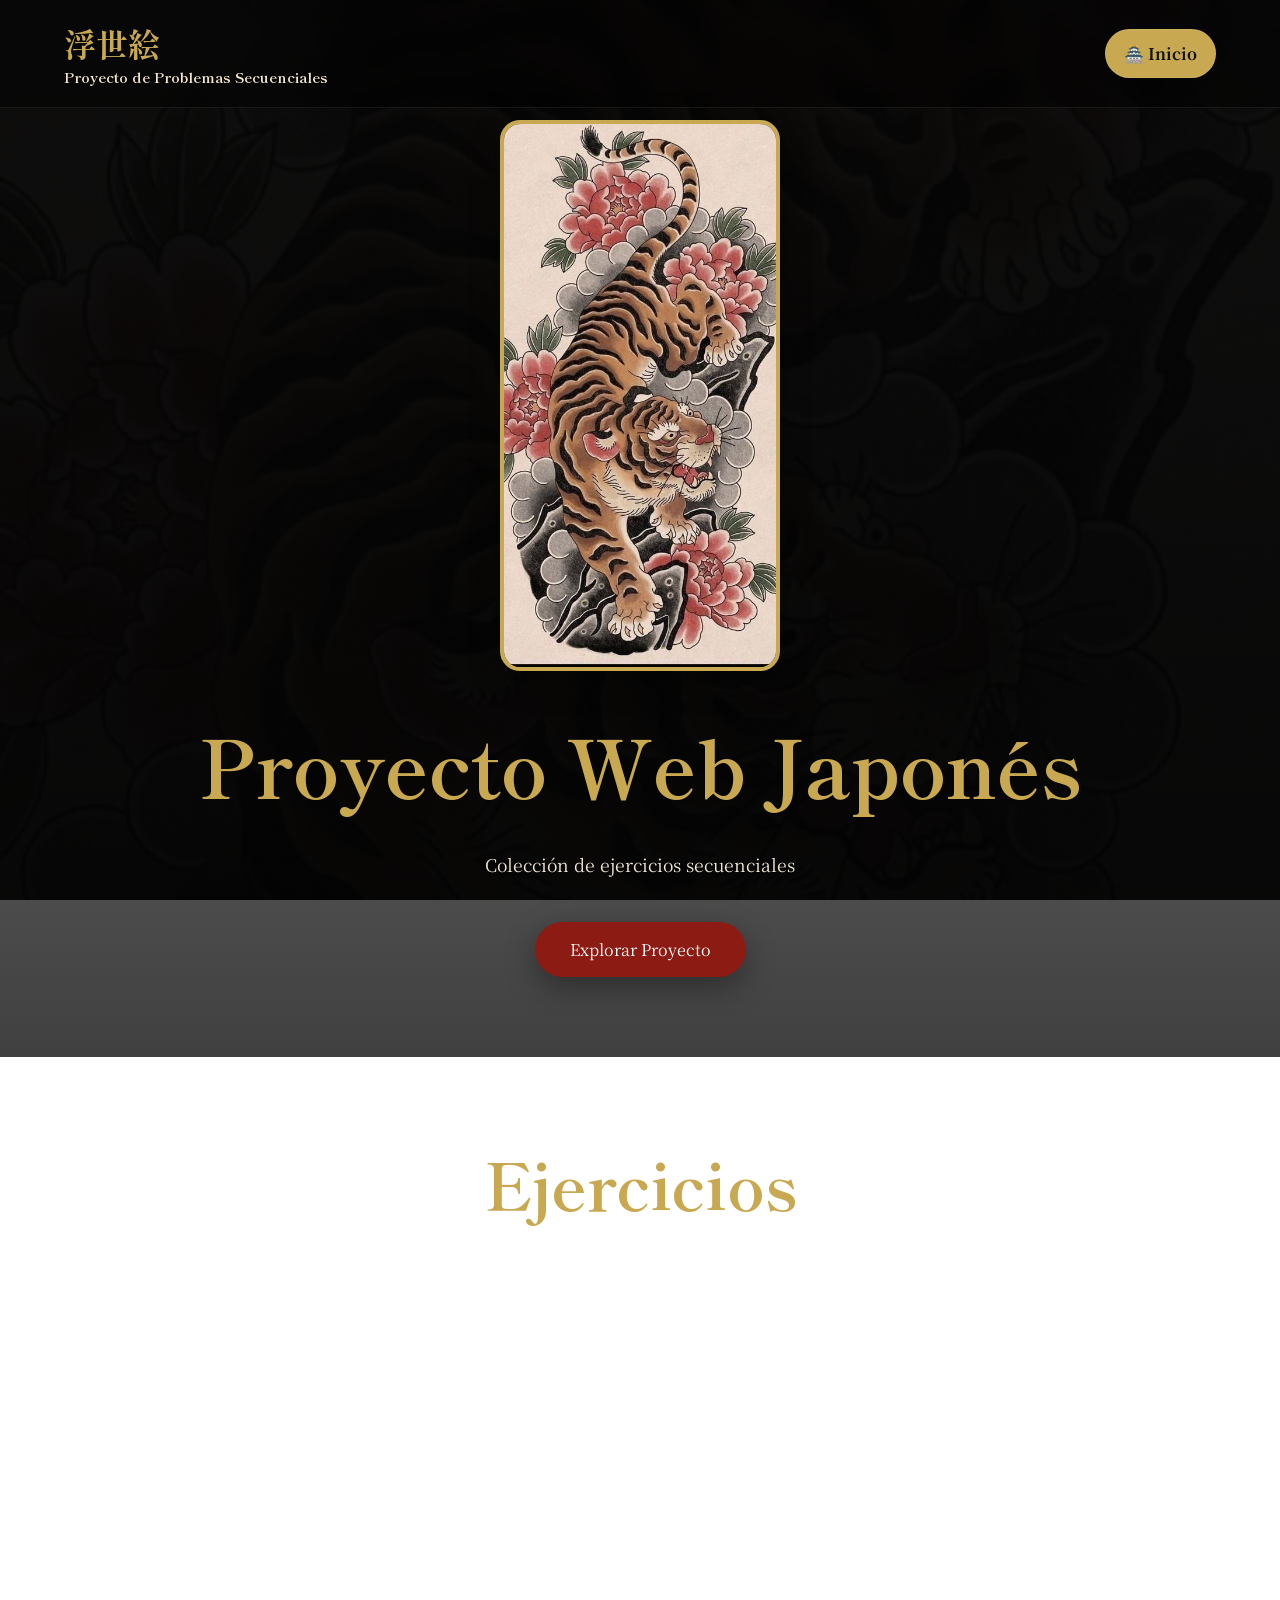
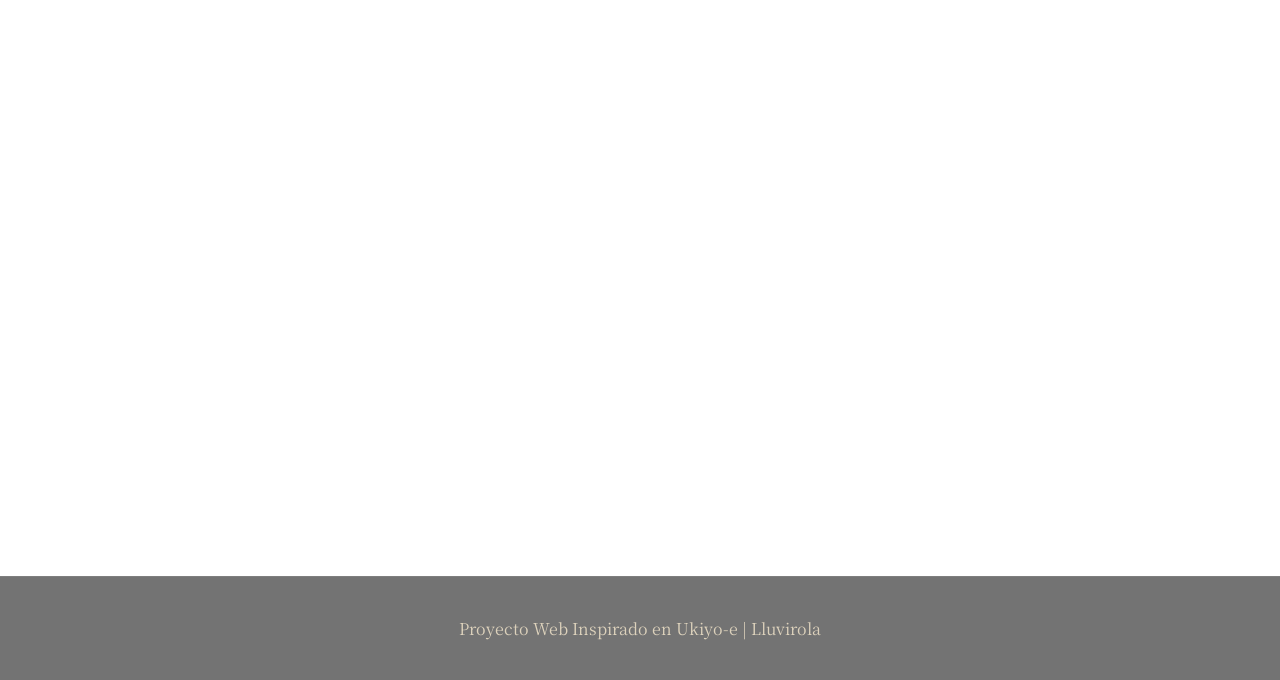
<file: Proyecto_Lluvirol/index.html>
<!DOCTYPE html>
<html lang="es">

<head>

    <meta charset="UTF-8">

    <meta
        name="viewport"
        content="width=device-width, initial-scale=1.0"
    >

    <title>
        Ukiyo-e | Proyecto Secuenciales
    </title>

    <link
        rel="stylesheet"
        href="./styles/styles.css"
    >

</head>

<body>

    <!-- =========================
            HEADER
    ========================== -->

    <header>

        <nav>

            <div class="logo">

                浮世絵
                <span>
                    Proyecto de Problemas Secuenciales
                </span>

            </div>

            <div class="menu">

                <a
                    href="index.html"
                    class="home-btn"
                >
                    🏯 Inicio
                </a>

            </div>

        </nav>

    </header>

    <!-- =========================
            HERO
    ========================== -->

    <section class="hero">

        <div class="overlay"></div>

        <div class="hero-content">

            <img
                src="./images/tigri.jpg"
                alt="Tiger Ukiyo-e"
                class="tiger"
            >

            <h1>
                Proyecto Web Japonés
            </h1>

            <p>

                Colección de ejercicios secuenciales

            </p>

            <a
                href="#proyectos"
                class="btn"
            >
                Explorar Proyecto
            </a>

        </div>

    </section>

    <!-- =========================
            CARDS
    ========================== -->

    <section
        class="container"
        id="proyectos"
    >

        <div class="section-title">

            <h2>
                Ejercicios
            </h2>

        </div>

        <div class="cards">

            <div class="card">
                <h3>2.10</h3>
                <p>
                    Pago de agua CONAGUA
                </p>

                <a href="./secuenciales/pagina1.html">
                    Entrar →
                </a>
            </div>

            <div class="card">
                <h3>2.11</h3>
                <p>
                    Pago de energía eléctrica
                </p>

                <a href="./secuenciales/pagina2.html">
                    Entrar →
                </a>
            </div>

            <div class="card">
                <h3>2.12</h3>
                <p>
                    Descuento e IVA
                </p>

                <a href="./secuenciales/pagina3.html">
                    Entrar →
                </a>
            </div>

            <div class="card">
                <h3>2.13</h3>
                <p>
                    Ahorro anual
                </p>

                <a href="./secuenciales/pagina4.html">
                    Entrar →
                </a>
            </div>

            <div class="card">
                <h3>2.14</h3>
                <p>
                    Monto de cheque
                </p>

                <a href="./secuenciales/pagina5.html">
                    Entrar →
                </a>
            </div>

            <div class="card">
                <h3>2.15</h3>
                <p>
                    Potencia eléctrica
                </p>

                <a href="./secuenciales/pagina6.html">
                    Entrar →
                </a>
            </div>

            <div class="card">
                <h3>2.16</h3>
                <p>
                    Área del cuadrado
                </p>

                <a href="./secuenciales/pagina7.html">
                    Entrar →
                </a>
            </div>

            <div class="card">
                <h3>2.17</h3>
                <p>
                    Promedio ponderado
                </p>

                <a href="./secuenciales/pagina8.html">
                    Entrar →
                </a>
            </div>

            <div class="card">
                <h3>2.18</h3>
                <p>
                    Tiempo vivido
                </p>

                <a href="./secuenciales/pagina9.html">
                    Entrar →
                </a>
            </div>

            <div class="card">
                <h3>2.19</h3>
                <p>
                    Llamada telefónica
                </p>

                <a href="./secuenciales/pagina10.html">
                    Entrar →
                </a>
            </div>

            <div class="card">
                <h3>2.20</h3>
                <p>
                     Cobro de hospedaje
                     del hotel Cama Arena.
                </p>

                <a href="./secuenciales/pagina11.html">
                    Entrar →
                </a>
            </div>
        </div>

    </section>

    <!-- =========================
            FOOTER
    ========================== -->

    <footer>

        <p>

            Proyecto Web Inspirado en Ukiyo-e
            | Lluvirola

        </p>

    </footer>

</body>

</html>
</file>
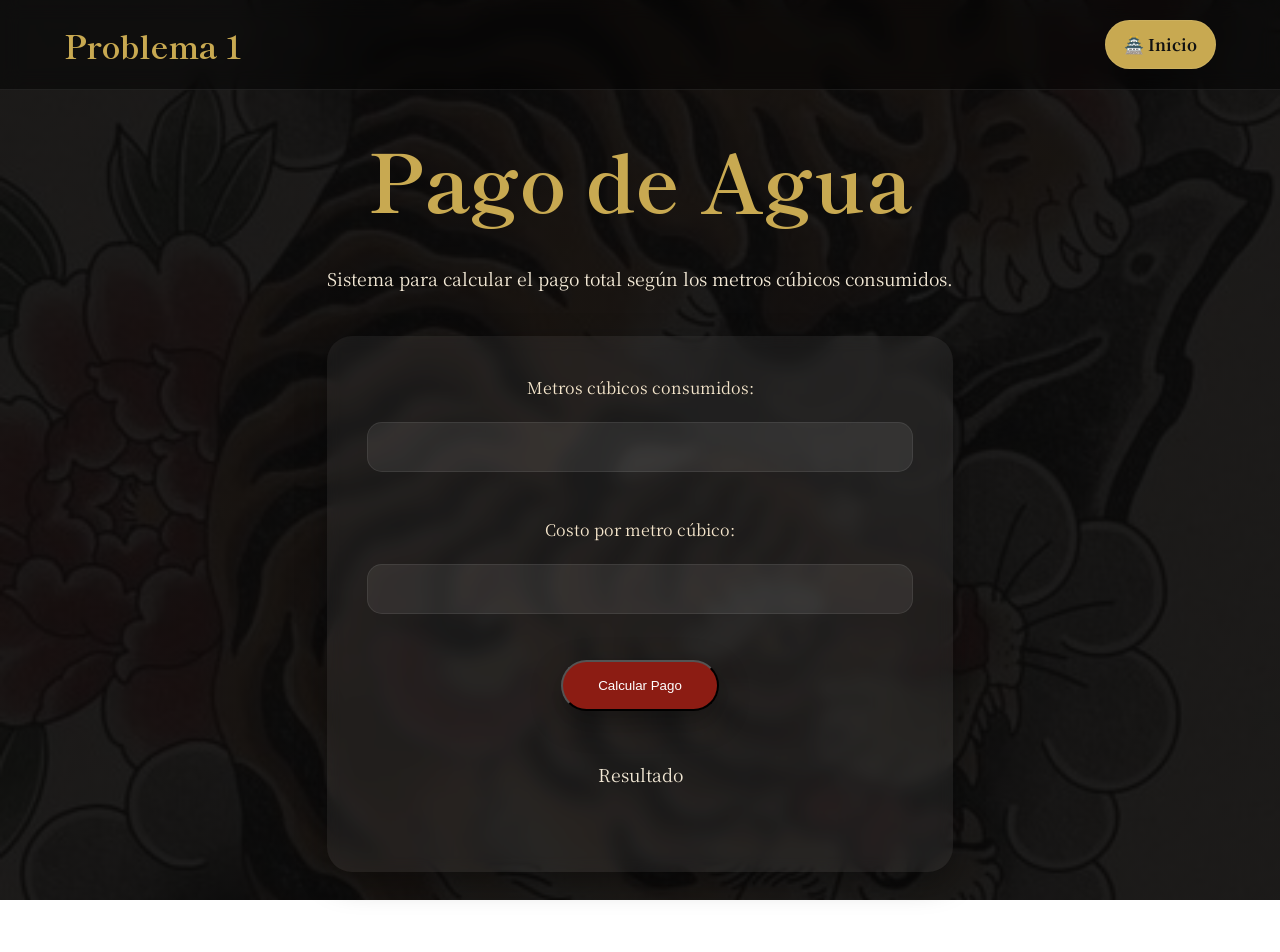
<file: Proyecto_Lluvirol/secuenciales/pagina1.html>
<!DOCTYPE html>
<html lang="es">

<head>
    <meta charset="UTF-8">
    <meta name="viewport" content="width=device-width, initial-scale=1.0">
    <title>CONAGUA</title>
    <link rel="stylesheet" href="../styles/styles.css">
</head>

<body>
    <header>
        <nav>
            <div class="logo"> Problema 1 </div>
            <div class="menu">
                <a href="../index.html" class="home-btn">🏯 Inicio</a>
            </div>
        </nav>

    </header>
    <section class="hero">
        <div class="hero-content">
            <h1>Pago de Agua</h1>
            <p>
                Sistema para calcular el pago total
                según los metros cúbicos consumidos.
            </p>
            <div class="box">
                <label for="metros">Metros cúbicos consumidos:</label>
                <br><br>
                <input type="text" id="metros">
                <br><br><br>
                <label for="costo">Costo por metro cúbico:</label>
                <br><br>
                <input type="text" id="costo">
                <br><br><br>
                <button onclick="agua()" class="btn">Calcular Pago</button>
                <br><br><br>
                <p id="resul">Resultado</p>
            </div>
        </div>
    </section>
    <script src="../scripts/pagina1.js" defer></script>

</body>
</html>
</file>
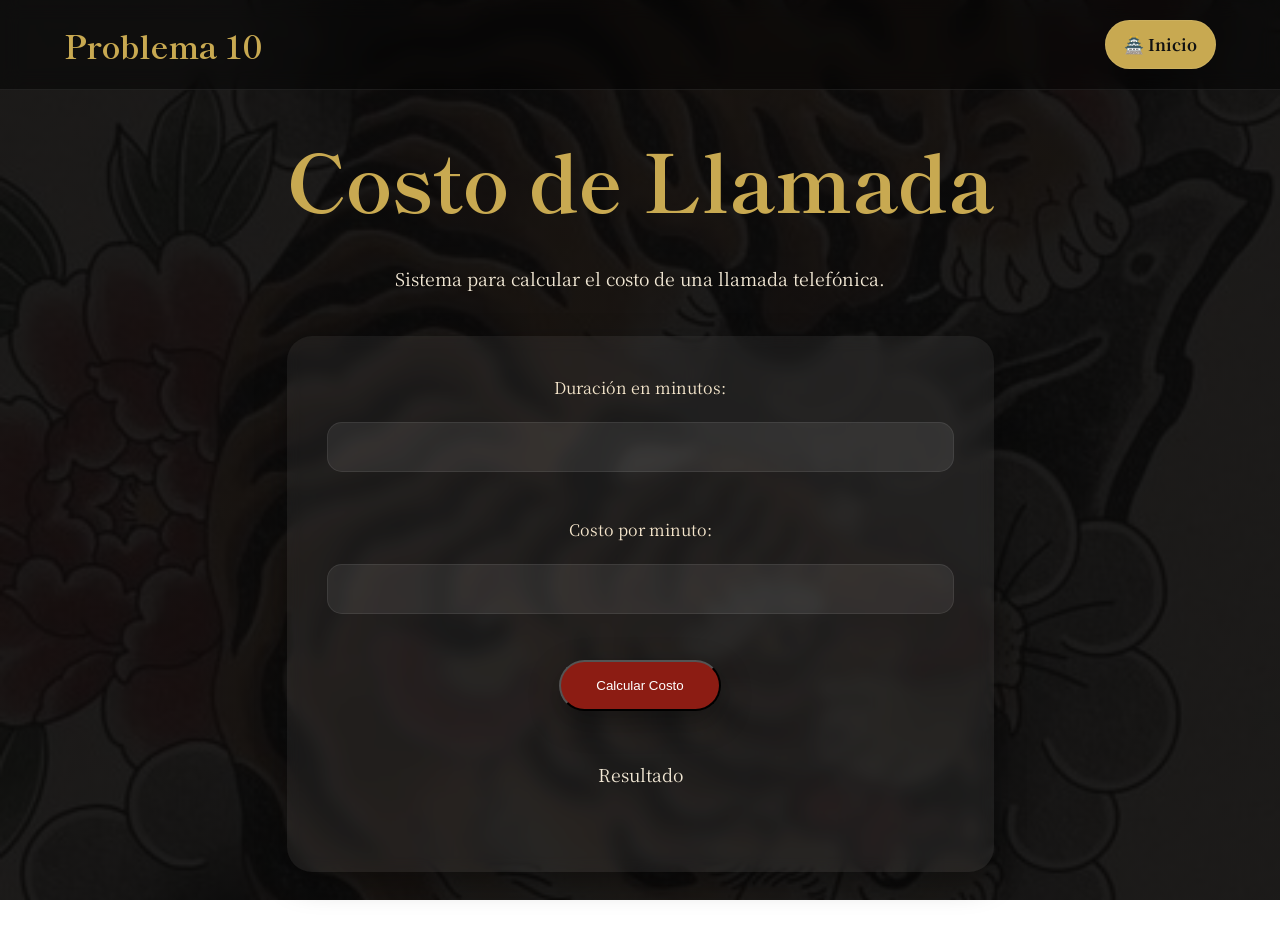
<file: Proyecto_Lluvirol/secuenciales/pagina10.html>
<!DOCTYPE html>
<html lang="es">

<head>
    <meta charset="UTF-8">
    <meta name="viewport" content="width=device-width, initial-scale=1.0">
    <title>Llamada Telefónica</title>
    <link rel="stylesheet" href="../styles/styles.css">
</head>

<body>
    <header>
        <nav>
            <div class="logo"> Problema 10 </div>
            <div class="menu">
                <a href="../index.html" class="home-btn">🏯 Inicio</a>
            </div>
        </nav>

    </header>
    <section class="hero">
        <div class="hero-content">
            <h1>Costo de Llamada</h1>
            <p>
                Sistema para calcular el costo
                de una llamada telefónica.
            </p>
            <div class="box">
                <label for="minutos">Duración en minutos:</label>
                <br><br>
                <input type="text" id="minutos">
                <br><br><br>

                <label for="costo">Costo por minuto:</label>
                <br><br>
                <input type="text" id="costo">
                <br><br><br>

                <button onclick="llamada()" class="btn">Calcular Costo</button>
                <br><br><br>
                <p id="resul">Resultado</p>
            </div>
        </div>
    </section>
    <script src="../scripts/pagina10.js" defer></script>

</body>
</html>
</file>
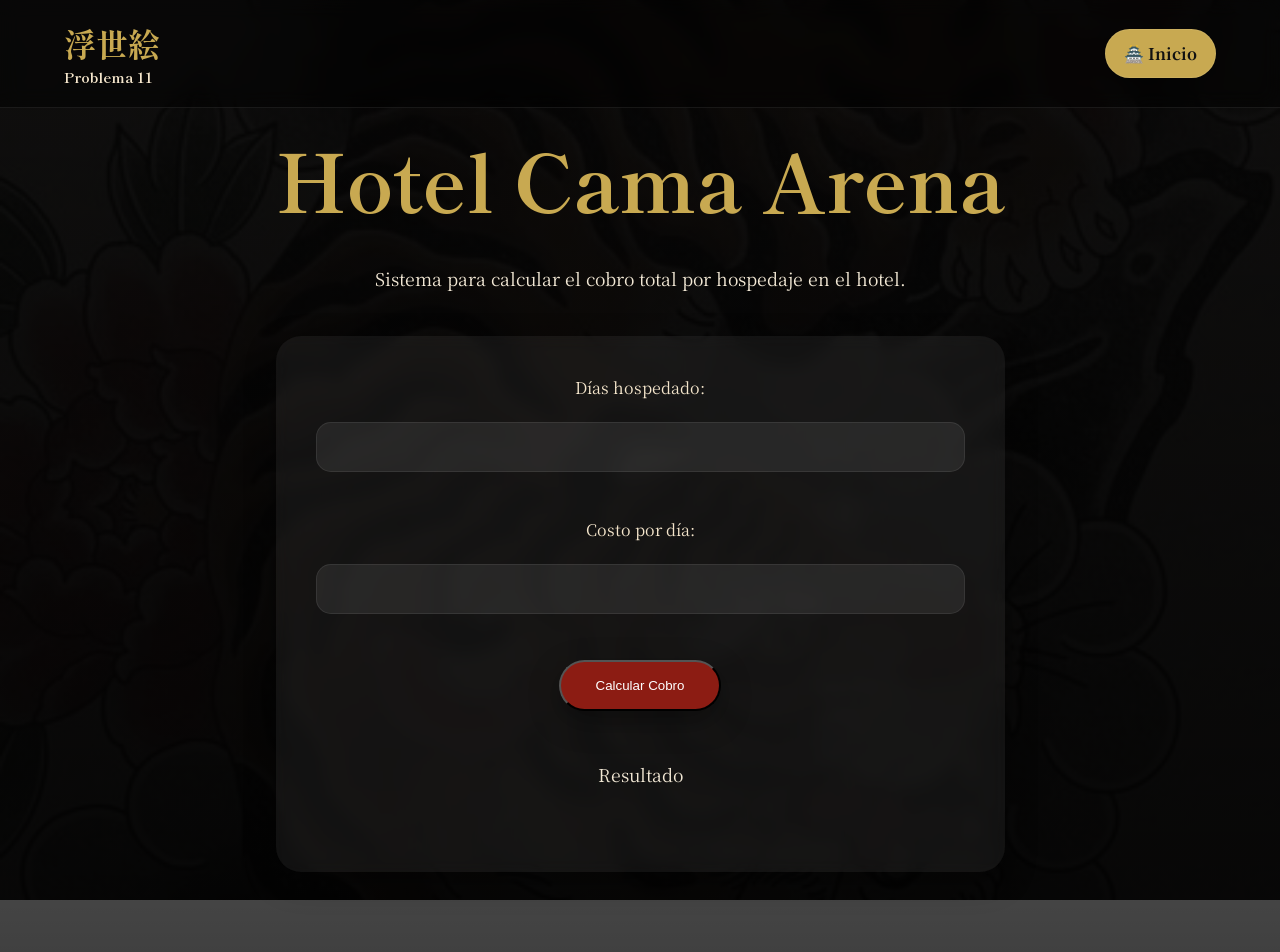
<file: Proyecto_Lluvirol/secuenciales/pagina11.html>
<!DOCTYPE html>
<html lang="es">

<head>
    <meta charset="UTF-8">
    <meta
        name="viewport"
        content="width=device-width, initial-scale=1.0"
    >
    <title>
        Hotel Cama Arena
    </title>
    <link
        rel="stylesheet"
        href="../styles/styles.css"
    >
</head>

<body>

    <header>

        <nav>

            <div class="logo">

                浮世絵
                <span>
                    Problema 11
                </span>

            </div>

            <div class="menu">
                <a href="../index.html" class="home-btn"> 🏯 Inicio </a>
            </div>
        </nav>
    </header>
    <section class="hero">
        <div class="overlay"></div>
        <div class="hero-content">
            <h1>
                Hotel Cama Arena
            </h1>
            <p>
                Sistema para calcular el cobro
                total por hospedaje en el hotel.
            </p>
            <div class="box">
                <label for="dias">
                    Días hospedado:
                </label>
                <br><br>
                <input
                    type="number"
                    id="dias"
                >
                <br><br><br>
                <label for="costo">
                    Costo por día:
                </label>
                <br><br>
                <input
                    type="number"
                    id="costo"
                >
                <br><br><br>
                <button
                    onclick="hotel()"
                    class="btn"
                >
                    Calcular Cobro
                </button>
                <br><br><br>
                <p id="resul">
                    Resultado
                </p>
            </div>
        </div>
    </section>
    <script
        src="../scripts/pagina11.js"
        defer
    ></script>
</body>
</html>
</file>
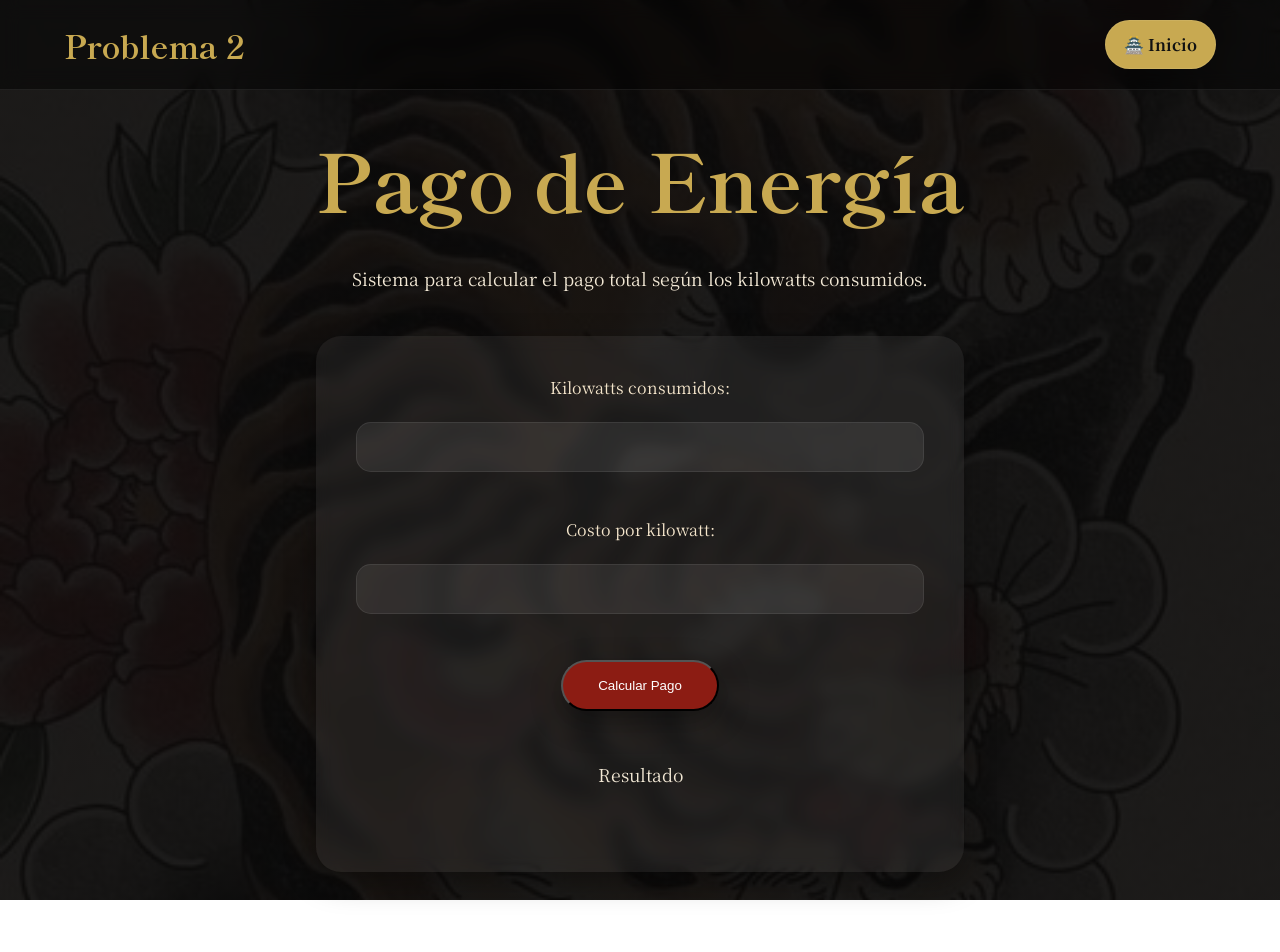
<file: Proyecto_Lluvirol/secuenciales/pagina2.html>
<!DOCTYPE html>
<html lang="es">

<head>
    <meta charset="UTF-8">
    <meta name="viewport" content="width=device-width, initial-scale=1.0">
    <title>CLS</title>
    <link rel="stylesheet" href="../styles/styles.css">
</head>

<body>
    <header>
        <nav>
            <div class="logo"> Problema 2 </div>
            <div class="menu">
                <a href="../index.html" class="home-btn">🏯 Inicio</a>
            </div>
        </nav>

    </header>
    <section class="hero">
        <div class="hero-content">
            <h1>Pago de Energía</h1>
            <p>
                Sistema para calcular el pago total
                según los kilowatts consumidos.
            </p>
            <div class="box">
                <label for="kw">Kilowatts consumidos:</label>
                <br><br>
                <input type="text" id="kw">
                <br><br><br>
                <label for="costo">Costo por kilowatt:</label>
                <br><br>
                <input type="text" id="costo">
                <br><br><br>
                <button onclick="luz()" class="btn">Calcular Pago</button>
                <br><br><br>
                <p id="resul">Resultado</p>
            </div>
        </div>
    </section>
    <script src="../scripts/pagina2.js" defer></script>

</body>
</html>
</file>
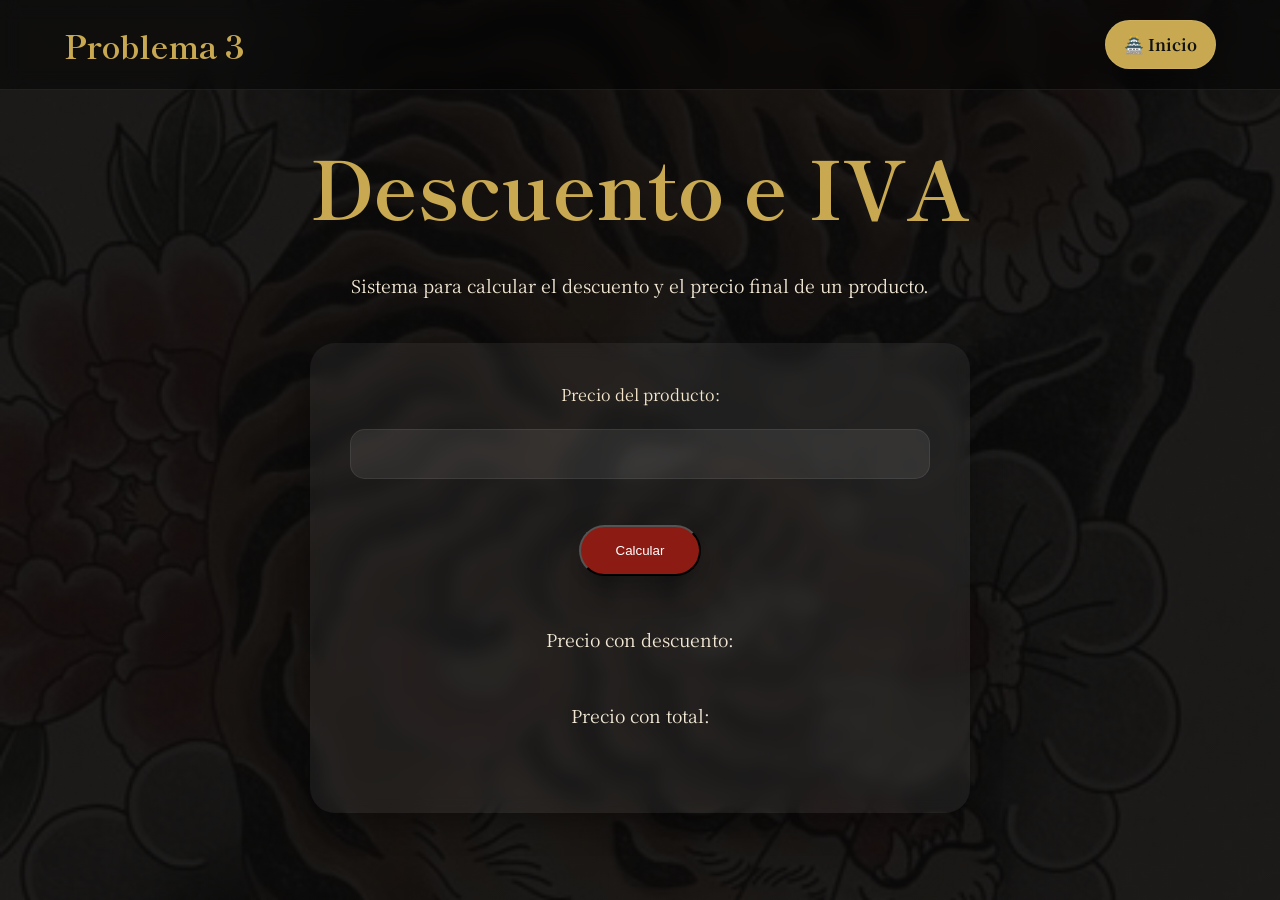
<file: Proyecto_Lluvirol/secuenciales/pagina3.html>
<!DOCTYPE html>
<html lang="es">

<head>
    <meta charset="UTF-8">
    <meta name="viewport" content="width=device-width, initial-scale=1.0">
    <title>Descuento e IVA</title>
    <link rel="stylesheet" href="../styles/styles.css">
</head>

<body>
    <header>
        <nav>
            <div class="logo"> Problema 3 </div>
            <div class="menu">
                <a href="../index.html" class="home-btn">🏯 Inicio</a>
            </div>
        </nav>

    </header>
    <section class="hero">
        <div class="hero-content">
            <h1>Descuento e IVA</h1>
            <p>
                Sistema para calcular el descuento
                y el precio final de un producto.
            </p>
            <div class="box">
                <label for="precio">Precio del producto:</label>
                <br><br>
                <input type="text" id="precio">
                <br><br><br>
                <button onclick="descuento()" class="btn">Calcular</button>
                <br><br><br>
                <p id="resul">Precio con descuento: </p>
                <p id="total">Precio con total: </p>
            </div>
        </div>
    </section>
    <script src="../scripts/pagina3.js" defer></script>

</body>
</html>
</file>
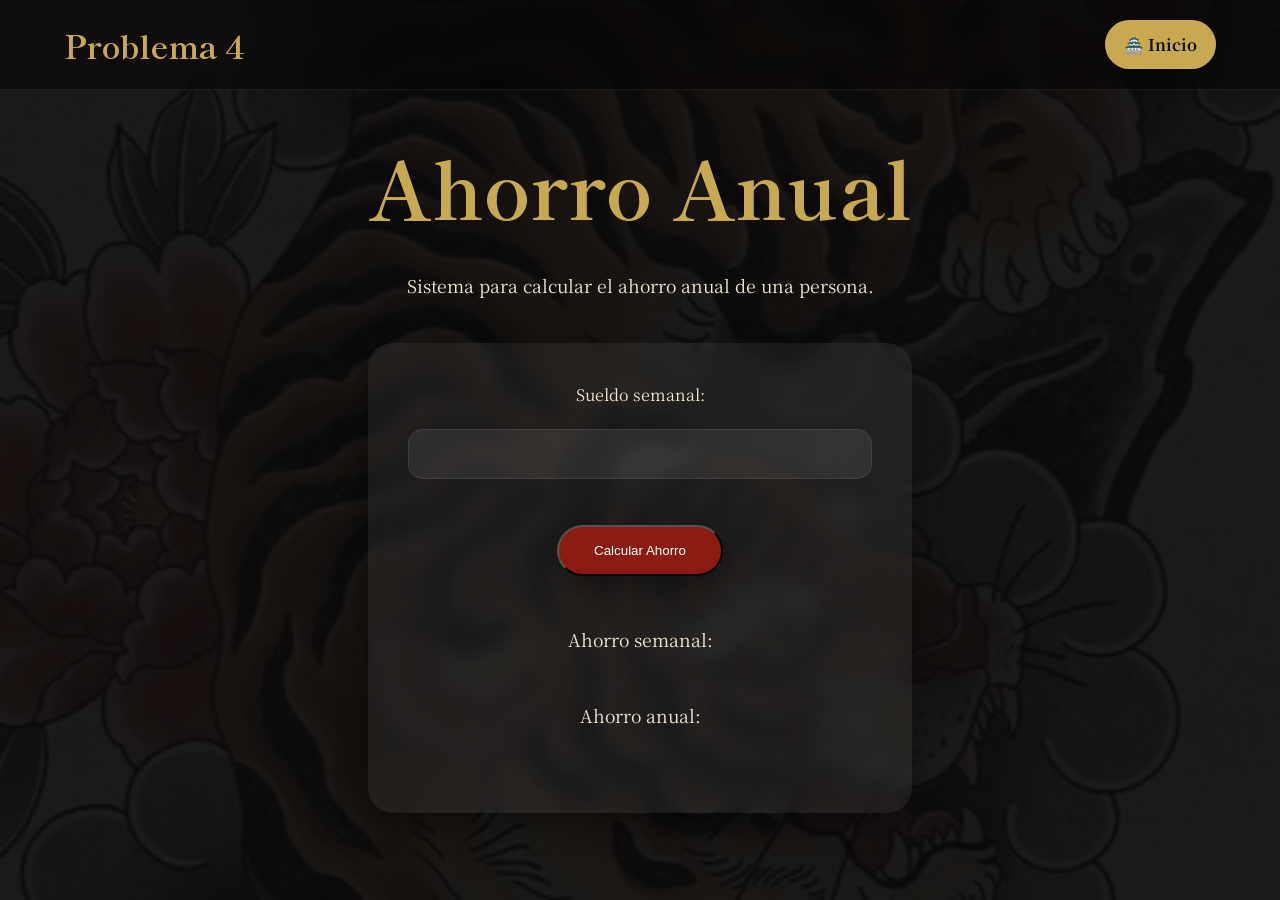
<file: Proyecto_Lluvirol/secuenciales/pagina4.html>
<!DOCTYPE html>
<html lang="es">

<head>
    <meta charset="UTF-8">
    <meta name="viewport" content="width=device-width, initial-scale=1.0">
    <title>Ahorro Anual</title>
    <link rel="stylesheet" href="../styles/styles.css">
</head>

<body>
    <header>
        <nav>
            <div class="logo"> Problema 4 </div>
            <div class="menu">
                <a href="../index.html" class="home-btn">🏯 Inicio</a>
            </div>
        </nav>

    </header>
    <section class="hero">
        <div class="hero-content">
            <h1>Ahorro Anual</h1>
            <p>
                Sistema para calcular el ahorro
                anual de una persona.
            </p>
            <div class="box">
                <label for="sueldo">Sueldo semanal:</label>
                <br><br>
                <input type="text" id="sueldo">
                <br><br><br>
                <button onclick="ahorro()" class="btn">Calcular Ahorro</button>
                <br><br><br>
                <p id="resul">Ahorro semanal:</p>
                <p id="total">Ahorro anual:</p>
            </div>
        </div>
    </section>
    <script src="../scripts/pagina4.js" defer></script>

</body>
</html>
</file>
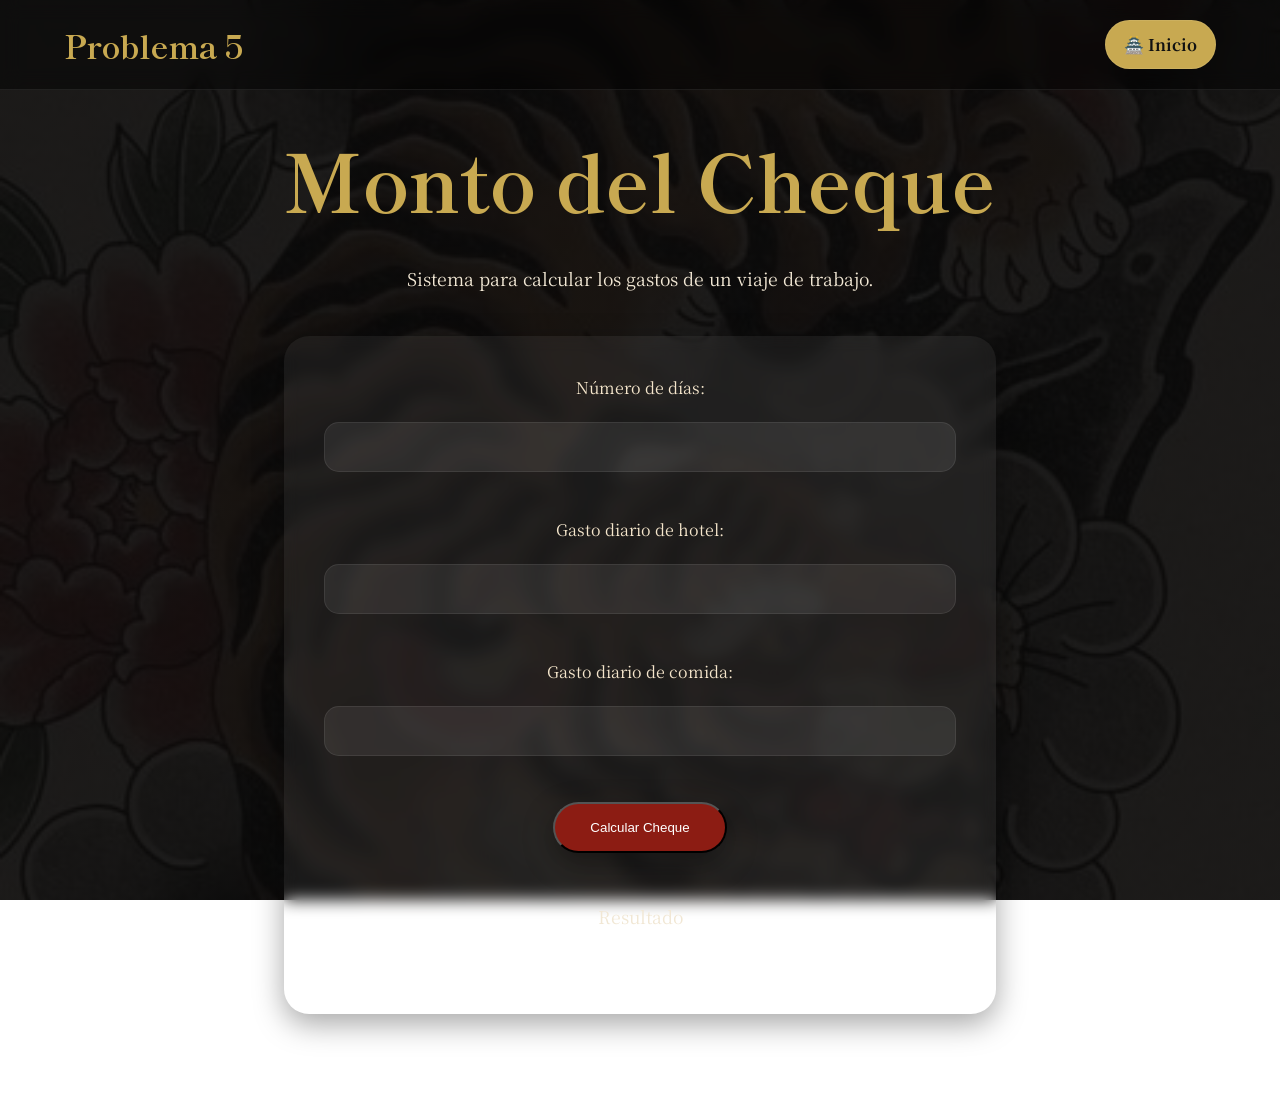
<file: Proyecto_Lluvirol/secuenciales/pagina5.html>
<!DOCTYPE html>
<html lang="es">

<head>
    <meta charset="UTF-8">
    <meta name="viewport" content="width=device-width, initial-scale=1.0">
    <title>Cheque de Viaje</title>
    <link rel="stylesheet" href="../styles/styles.css">
</head>

<body>
    <header>
        <nav>
            <div class="logo"> Problema 5 </div>
            <div class="menu">
                <a href="../index.html" class="home-btn">🏯 Inicio</a>
            </div>
        </nav>

    </header>
    <section class="hero">
        <div class="hero-content">
            <h1>Monto del Cheque</h1>
            <p>
                Sistema para calcular los gastos
                de un viaje de trabajo.
            </p>
            <div class="box">
                <label for="dias">Número de días:</label>
                <br><br>
                <input type="text" id="dias">
                <br><br><br>

                <label for="hotel">Gasto diario de hotel:</label>
                <br><br>
                <input type="text" id="hotel">
                <br><br><br>

                <label for="comida">Gasto diario de comida:</label>
                <br><br>
                <input type="text" id="comida">
                <br><br><br>

                <button onclick="cheque()" class="btn">Calcular Cheque</button>
                <br><br><br>
                <p id="resul">Resultado</p>
            </div>
        </div>
    </section>
    <script src="../scripts/pagina5.js" defer></script>

</body>
</html>
</file>
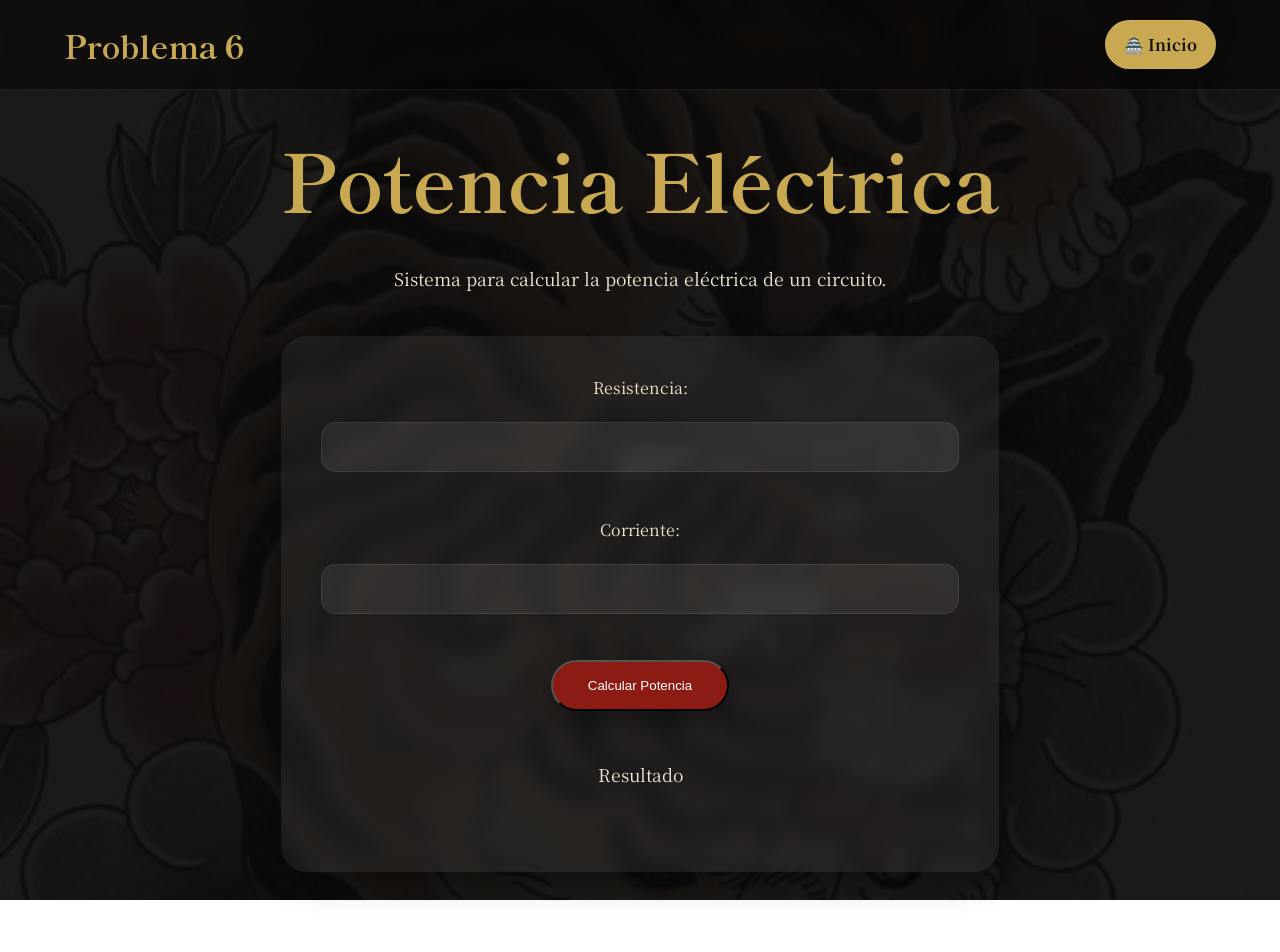
<file: Proyecto_Lluvirol/secuenciales/pagina6.html>
<!DOCTYPE html>
<html lang="es">

<head>
    <meta charset="UTF-8">
    <meta name="viewport" content="width=device-width, initial-scale=1.0">
    <title>Potencia Eléctrica</title>
    <link rel="stylesheet" href="../styles/styles.css">
</head>

<body>
    <header>
        <nav>
            <div class="logo"> Problema 6 </div>
            <div class="menu">
                <a href="../index.html" class="home-btn">🏯 Inicio</a>
            </div>
        </nav>

    </header>
    <section class="hero">
        <div class="hero-content">
            <h1>Potencia Eléctrica</h1>
            <p>
                Sistema para calcular la potencia
                eléctrica de un circuito.
            </p>
            <div class="box">
                <label for="resistencia">Resistencia:</label>
                <br><br>
                <input type="text" id="resistencia">
                <br><br><br>

                <label for="corriente">Corriente:</label>
                <br><br>
                <input type="text" id="corriente">
                <br><br><br>

                <button onclick="potencia()" class="btn">Calcular Potencia</button>
                <br><br><br>
                <p id="resul">Resultado</p>
            </div>
        </div>
    </section>
    <script src="../scripts/pagina6.js" defer></script>

</body>
</html>
</file>
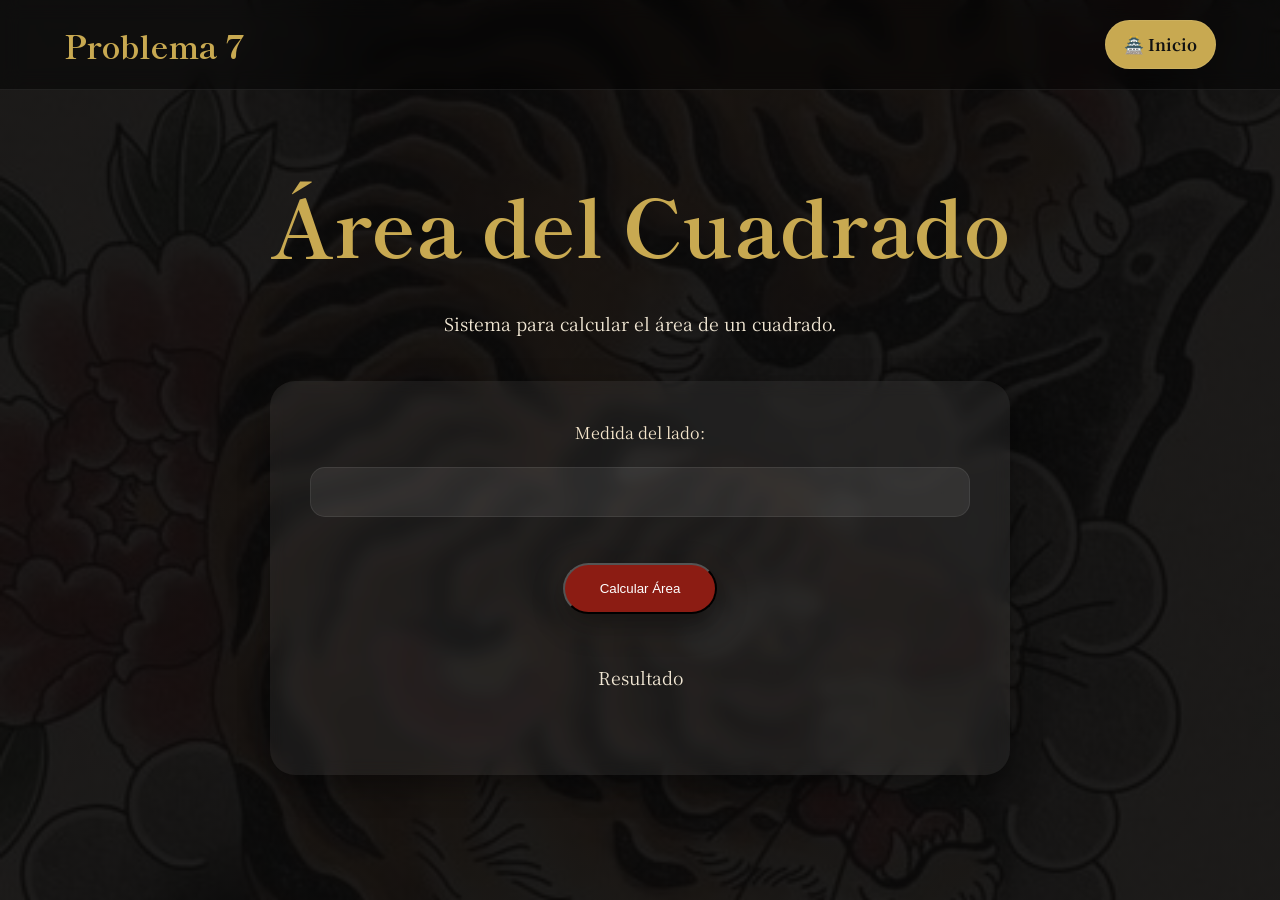
<file: Proyecto_Lluvirol/secuenciales/pagina7.html>
<!DOCTYPE html>
<html lang="es">

<head>
    <meta charset="UTF-8">
    <meta name="viewport" content="width=device-width, initial-scale=1.0">
    <title>Área del Cuadrado</title>
    <link rel="stylesheet" href="../styles/styles.css">
</head>

<body>
    <header>
        <nav>
            <div class="logo"> Problema 7 </div>
            <div class="menu">
                <a href="../index.html" class="home-btn">🏯 Inicio</a>
            </div>
        </nav>

    </header>
    <section class="hero">
        <div class="hero-content">
            <h1>Área del Cuadrado</h1>
            <p>
                Sistema para calcular el área
                de un cuadrado.
            </p>
            <div class="box">
                <label for="lado">Medida del lado:</label>
                <br><br>
                <input type="text" id="lado">
                <br><br><br>

                <button onclick="area()" class="btn">Calcular Área</button>
                <br><br><br>
                <p id="resul">Resultado</p>
            </div>
        </div>
    </section>
    <script src="../scripts/pagina7.js" defer></script>

</body>
</html>
</file>
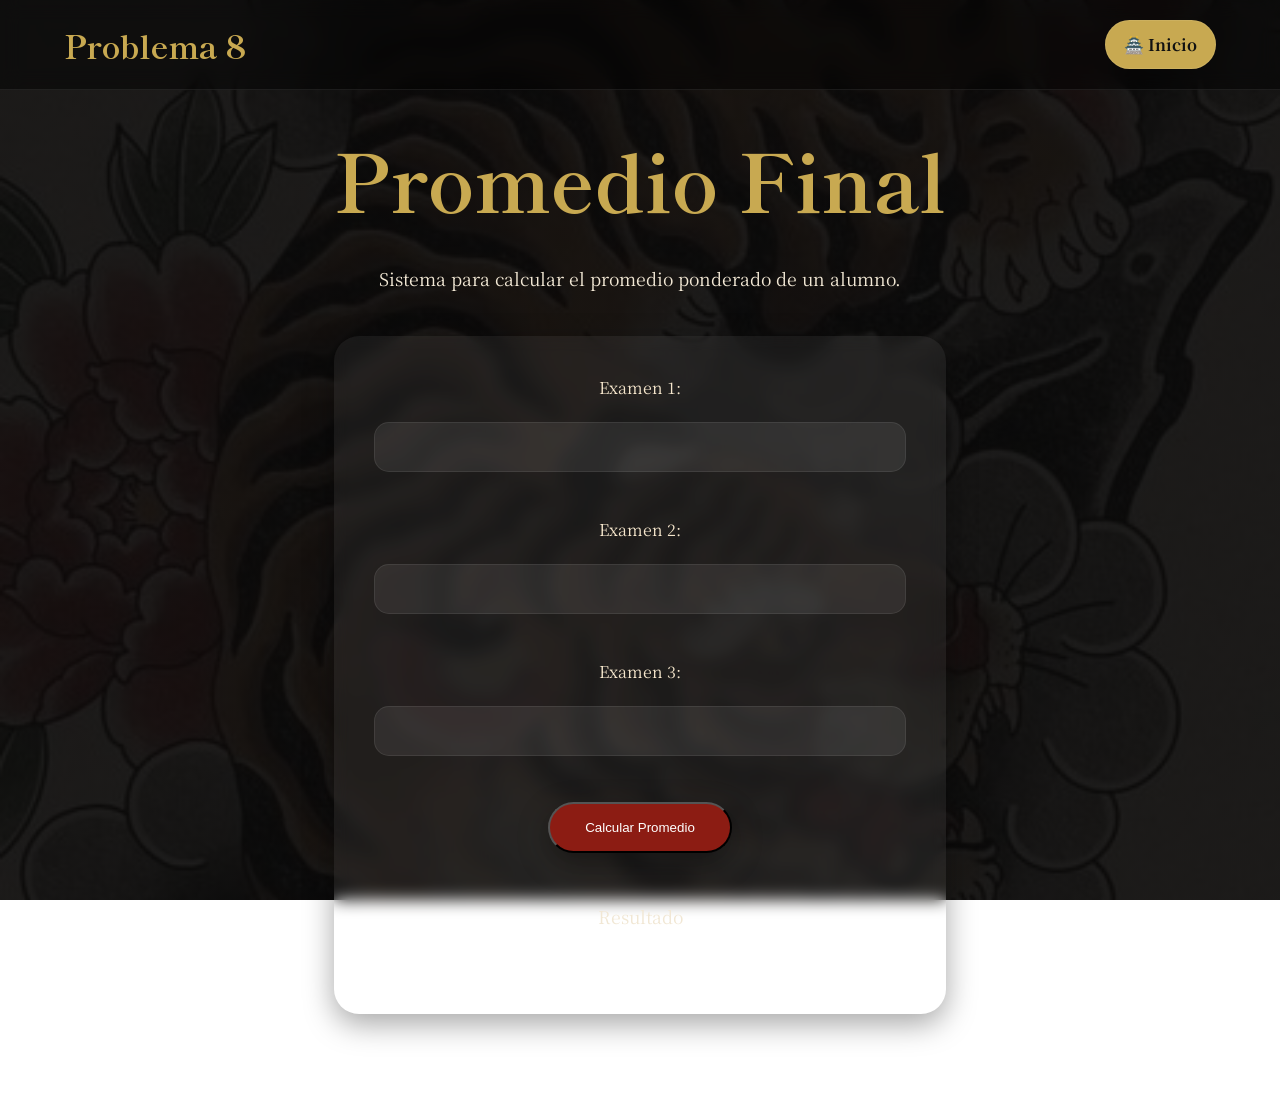
<file: Proyecto_Lluvirol/secuenciales/pagina8.html>
<!DOCTYPE html>
<html lang="es">

<head>
    <meta charset="UTF-8">
    <meta name="viewport" content="width=device-width, initial-scale=1.0">
    <title>Promedio Final</title>
    <link rel="stylesheet" href="../styles/styles.css">
</head>

<body>
    <header>
        <nav>
            <div class="logo"> Problema 8 </div>
            <div class="menu">
                <a href="../index.html" class="home-btn">🏯 Inicio</a>
            </div>
        </nav>

    </header>
    <section class="hero">
        <div class="hero-content">
            <h1>Promedio Final</h1>
            <p>
                Sistema para calcular el promedio
                ponderado de un alumno.
            </p>
            <div class="box">
                <label for="e1">Examen 1:</label>
                <br><br>
                <input type="text" id="e1">
                <br><br><br>

                <label for="e2">Examen 2:</label>
                <br><br>
                <input type="text" id="e2">
                <br><br><br>

                <label for="e3">Examen 3:</label>
                <br><br>
                <input type="text" id="e3">
                <br><br><br>

                <button onclick="promedio()" class="btn">Calcular Promedio</button>
                <br><br><br>
                <p id="resul">Resultado</p>
            </div>
        </div>
    </section>
    <script src="../scripts/pagina8.js" defer></script>

</body>
</html>
</file>
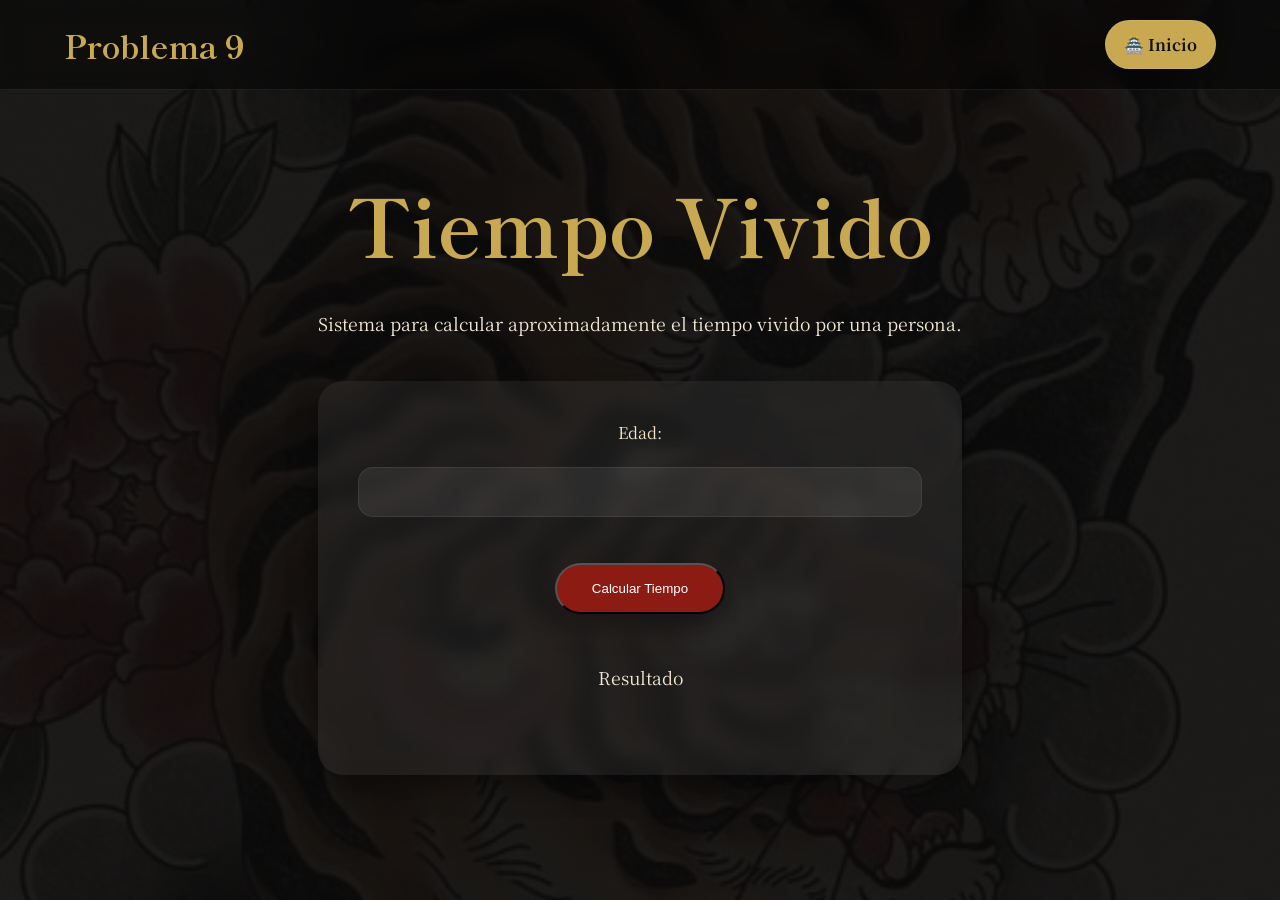
<file: Proyecto_Lluvirol/secuenciales/pagina9.html>
<!DOCTYPE html>
<html lang="es">

<head>
    <meta charset="UTF-8">
    <meta name="viewport" content="width=device-width, initial-scale=1.0">
    <title>Tiempo Vivido</title>
    <link rel="stylesheet" href="../styles/styles.css">
</head>

<body>
    <header>
        <nav>
            <div class="logo"> Problema 9 </div>
            <div class="menu">
                <a href="../index.html" class="home-btn">🏯 Inicio</a>
            </div>
        </nav>

    </header>
    <section class="hero">
        <div class="hero-content">
            <h1>Tiempo Vivido</h1>
            <p>
                Sistema para calcular aproximadamente
                el tiempo vivido por una persona.
            </p>
            <div class="box">
                <label for="edad">Edad:</label>
                <br><br>
                <input type="text" id="edad">
                <br><br><br>

                <button onclick="tiempo()" class="btn">Calcular Tiempo</button>
                <br><br><br>
                <p id="resul">Resultado</p>
            </div>
        </div>
    </section>
    <script src="../scripts/pagina9.js" defer></script>

</body>
</html>
</file>
<file: Proyecto_Lluvirol/styles/styles.css>
/* =====================================
            FUENTES
===================================== */

@import url('https://fonts.googleapis.com/css2?family=Shippori+Mincho:wght@400;500;700&family=Noto+Serif+JP:wght@300;400;500&display=swap');

/* =====================================
            VARIABLES
===================================== */

:root{

    --rojo:#8C1C13;

    --crema:#F5E6CC;

    --negro:#111111;

    --gris:#2B2B2B;

    --oro:#C8A951;

    --sombra:
    0 10px 30px rgba(0,0,0,.35);

}

/* =====================================
            RESET
===================================== */

*{

    margin:0;

    padding:0;

    box-sizing:border-box;

}

html{

    scroll-behavior:smooth;

}

body{

    background:
    linear-gradient(
        rgba(10,10,10,.92),
        rgba(10,10,10,.92)
    ),

    url("../images/tigri.jpg");

    background-size:cover;

    background-position:center;

    background-attachment:fixed;

    font-family:
    'Noto Serif JP',
    serif;

    color:var(--crema);

    overflow-x:hidden;

}

/* =====================================
            HEADER
===================================== */

header{

    width:100%;

    position:fixed;

    top:0;

    z-index:999;

    backdrop-filter:blur(10px);

    background:
    rgba(0,0,0,.45);

    border-bottom:
    1px solid rgba(255,255,255,.08);

}

/* =====================================
            NAV
===================================== */

nav{

    width:90%;

    margin:auto;

    padding:20px 0;

    display:flex;

    justify-content:space-between;

    align-items:center;

    gap:30px;

}

/* =====================================
            LOGO
===================================== */

.logo{

    display:flex;

    flex-direction:column;

    font-size:2rem;

    color:var(--oro);

    font-family:
    'Shippori Mincho',
    serif;

    font-weight:bold;

}

.logo span{

    font-size:.9rem;

    color:var(--crema);

}

/* =====================================
            MENU
===================================== */

.menu{

    display:flex;

    flex-wrap:wrap;

    gap:10px;

}

.menu a{

    text-decoration:none;

    color:var(--crema);

    padding:12px 18px;

    border-radius:50px;

    background:
    rgba(255,255,255,.05);

    border:
    1px solid rgba(255,255,255,.08);

    transition:.4s;

}

.menu a:hover{

    background:var(--rojo);

    transform:translateY(-4px);

    box-shadow:var(--sombra);

}

.home-btn{

    background:var(--oro) !important;

    color:var(--negro) !important;

    font-weight:bold;

}

/* =====================================
            HERO
===================================== */

.hero{

    min-height:100vh;

    display:flex;

    justify-content:center;

    align-items:center;

    text-align:center;

    padding:120px 10% 80px;

    position:relative;

}

.overlay{

    position:absolute;

    inset:0;

    background:
    linear-gradient(
        rgba(0,0,0,.45),
        rgba(0,0,0,.75)
    );

}

.hero-content{

    position:relative;

    z-index:2;

    max-width:900px;

}

/* =====================================
            TIGRE
===================================== */

.tiger{

    width:280px;

    border-radius:20px;

    border:
    4px solid var(--oro);

    box-shadow:var(--sombra);

    margin-bottom:30px;

    transition:.4s;

}

.tiger:hover{

    transform:scale(1.03);

}

/* =====================================
            TITULOS
===================================== */

.hero h1{

    font-size:5rem;

    color:var(--oro);

    margin-bottom:25px;

    font-family:
    'Shippori Mincho',
    serif;

}

.hero p{

    line-height:2;

    font-size:1.1rem;

    margin-bottom:40px;

    color:#f1e7d4;

}

/* =====================================
            BOTON
===================================== */

.btn{

    display:inline-block;

    padding:16px 35px;

    border-radius:50px;

    text-decoration:none;

    background:var(--rojo);

    color:white;

    transition:.4s;

    box-shadow:var(--sombra);

}

.btn:hover{

    background:var(--oro);

    color:black;

    transform:scale(1.05);

}

/* =====================================
            CONTENEDOR
===================================== */

.container{

    width:90%;

    margin:auto;

    padding:80px 0;

}

/* =====================================
            TITULO SECCION
===================================== */

.section-title{

    text-align:center;

    margin-bottom:60px;

}

.section-title h2{

    font-size:4rem;

    color:var(--oro);

    font-family:
    'Shippori Mincho',
    serif;

}

/* =====================================
            CARDS
===================================== */

.cards{

    display:grid;

    grid-template-columns:
    repeat(auto-fit,minmax(260px,1fr));

    gap:30px;

}

.card{

    background:
    rgba(255,255,255,.06);

    border:
    1px solid rgba(255,255,255,.08);

    padding:35px;

    border-radius:25px;

    backdrop-filter:blur(8px);

    transition:.4s;

    box-shadow:var(--sombra);

}

.card:hover{

    transform:
    translateY(-10px);

    border-color:var(--oro);

}

.card h3{

    font-size:2rem;

    color:var(--oro);

    margin-bottom:15px;

}

.card p{

    line-height:1.8;

    margin-bottom:25px;

}

.card a{

    text-decoration:none;

    color:var(--crema);

    background:var(--rojo);

    padding:10px 20px;

    border-radius:30px;

    display:inline-block;

    transition:.4s;

}

.card a:hover{

    background:var(--oro);

    color:black;

}

/* =====================================
            FOOTER
===================================== */

footer{

    padding:40px;

    text-align:center;

    background:
    rgba(0,0,0,.55);

    border-top:
    1px solid rgba(255,255,255,.08);

}

footer p{

    color:#ddd2bc;

}

/* =====================================
            INPUTS
===================================== */

input{

    width:100%;

    padding:15px;

    border:none;

    border-radius:15px;

    background:
    rgba(255,255,255,.08);

    color:white;

    font-size:1rem;

    outline:none;

    border:
    1px solid rgba(255,255,255,.08);

}

input:focus{

    border-color:var(--oro);

}

/* =====================================
            BOX
===================================== */

.box{

    background:
    rgba(255,255,255,.06);

    padding:40px;

    border-radius:25px;

    backdrop-filter:blur(8px);

    margin-top:30px;

    box-shadow:var(--sombra);

}

/* =====================================
            RESPONSIVE
===================================== */

@media(max-width:900px){

    nav{

        flex-direction:column;

    }

    .hero h1{

        font-size:3rem;

    }

}

@media(max-width:600px){

    .hero h1{

        font-size:2.3rem;

    }

    .tiger{

        width:200px;

    }

}
</file>
